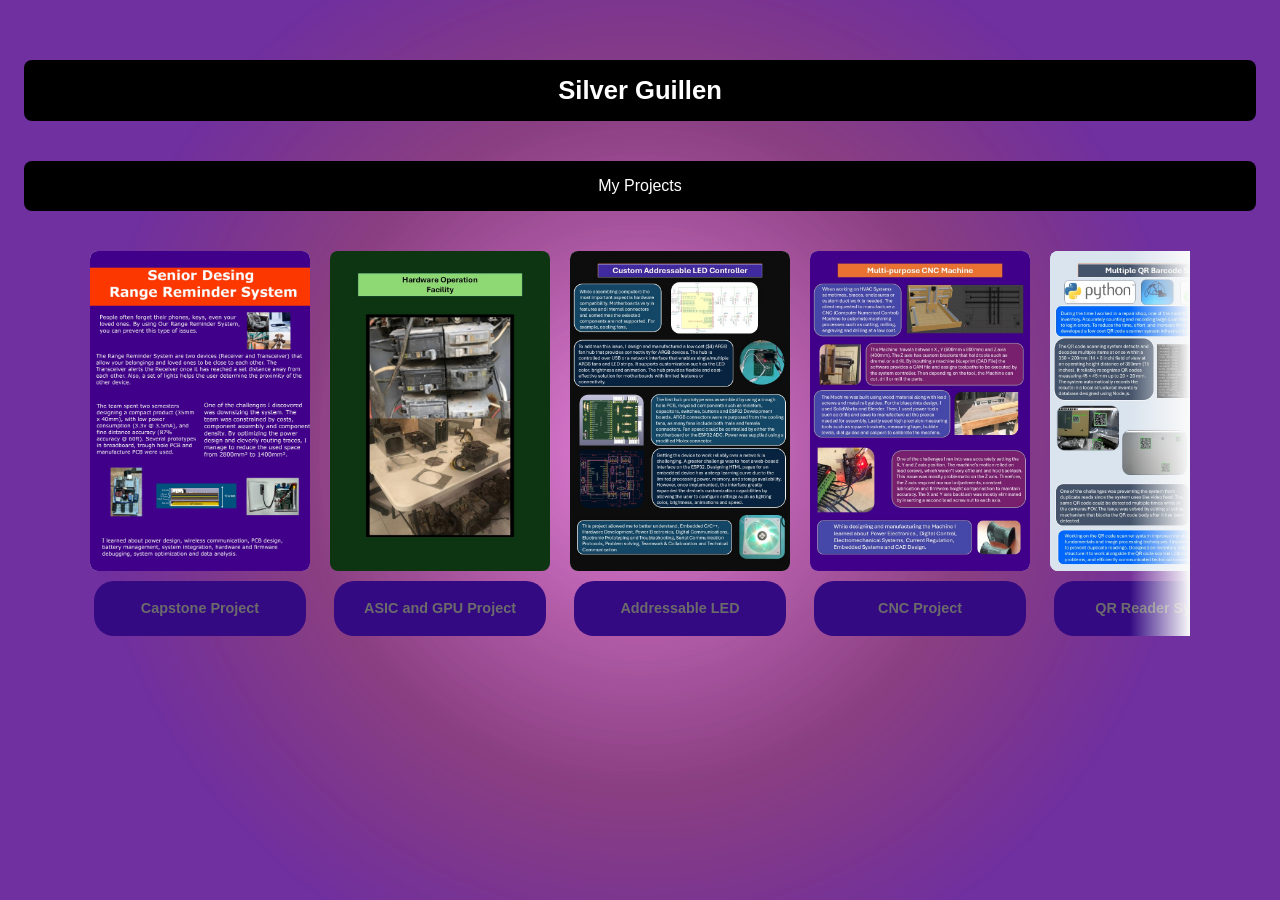
<file: index.html>
<!DOCTYPE html>
<html lang="en">
<head>
<meta charset="UTF-8">
<meta name="viewport" content="width=device-width, initial-scale=1.0">
<title>Gallery</title>
<link rel="stylesheet" href="style.css">
</head>
<body>
  <h1>Silver Guillen</h1>
  <h2>My Projects</h2>

  <div class="gallery-wrap">
    <div class="gallery" id="gallery">
      <div class="box">
        <a href="page1.html"><img src="img/OSP_RRS.jpg" alt="Photo 1"></a>
        <p class="banner">Capstone Project</p>
      </div>
      <div class="box">
        <a href="page2.html"><img src="img/ASIC_GPU/H00.JPG" alt="Photo 2"></a>
        <p class="banner">ASIC and GPU Project</p>
      </div>
      <div class="box">
        <a href="page3.html"><img src="img/OSP_CALEDC.JPG" alt="Photo 3"></a>
        <p class="banner">Addressable LED</p>
      </div>
      <div class="box">
        <a href="page4.html"><img src="img/OSP_MPCNCM.JPG" alt="Photo 4"></a>
        <p class="banner">CNC Project</p>
      </div>
      <div class="box">
        <a href="page5.html"><img src="img/OSP_MQRBS.JPG" alt="Photo 5"></a>
        <p class="banner">QR Reader System</p>
      </div>
      <div class="box">
        <a href="page6.html"><img src="img/OSP_CCM.jpg" alt="Photo 6"></a>
        <p class="banner">Camera Mount</p>
      </div>
      <div class="box">
        <a href="page7.html"><img src="img/OSP_CTBS.jpg" alt="Photo 7"></a>
        <p class="banner">Baby Speaker</p>
      </div>
      <div class="box">
        <a href="page8.html"><img src="img/CAD/C00.JPG" alt="Photo 8"></a>
        <p class="banner">CAD Files</p>
      </div>
    </div>
  </div>

  <script src="script.js"></script>
</body>
</html>
</file>
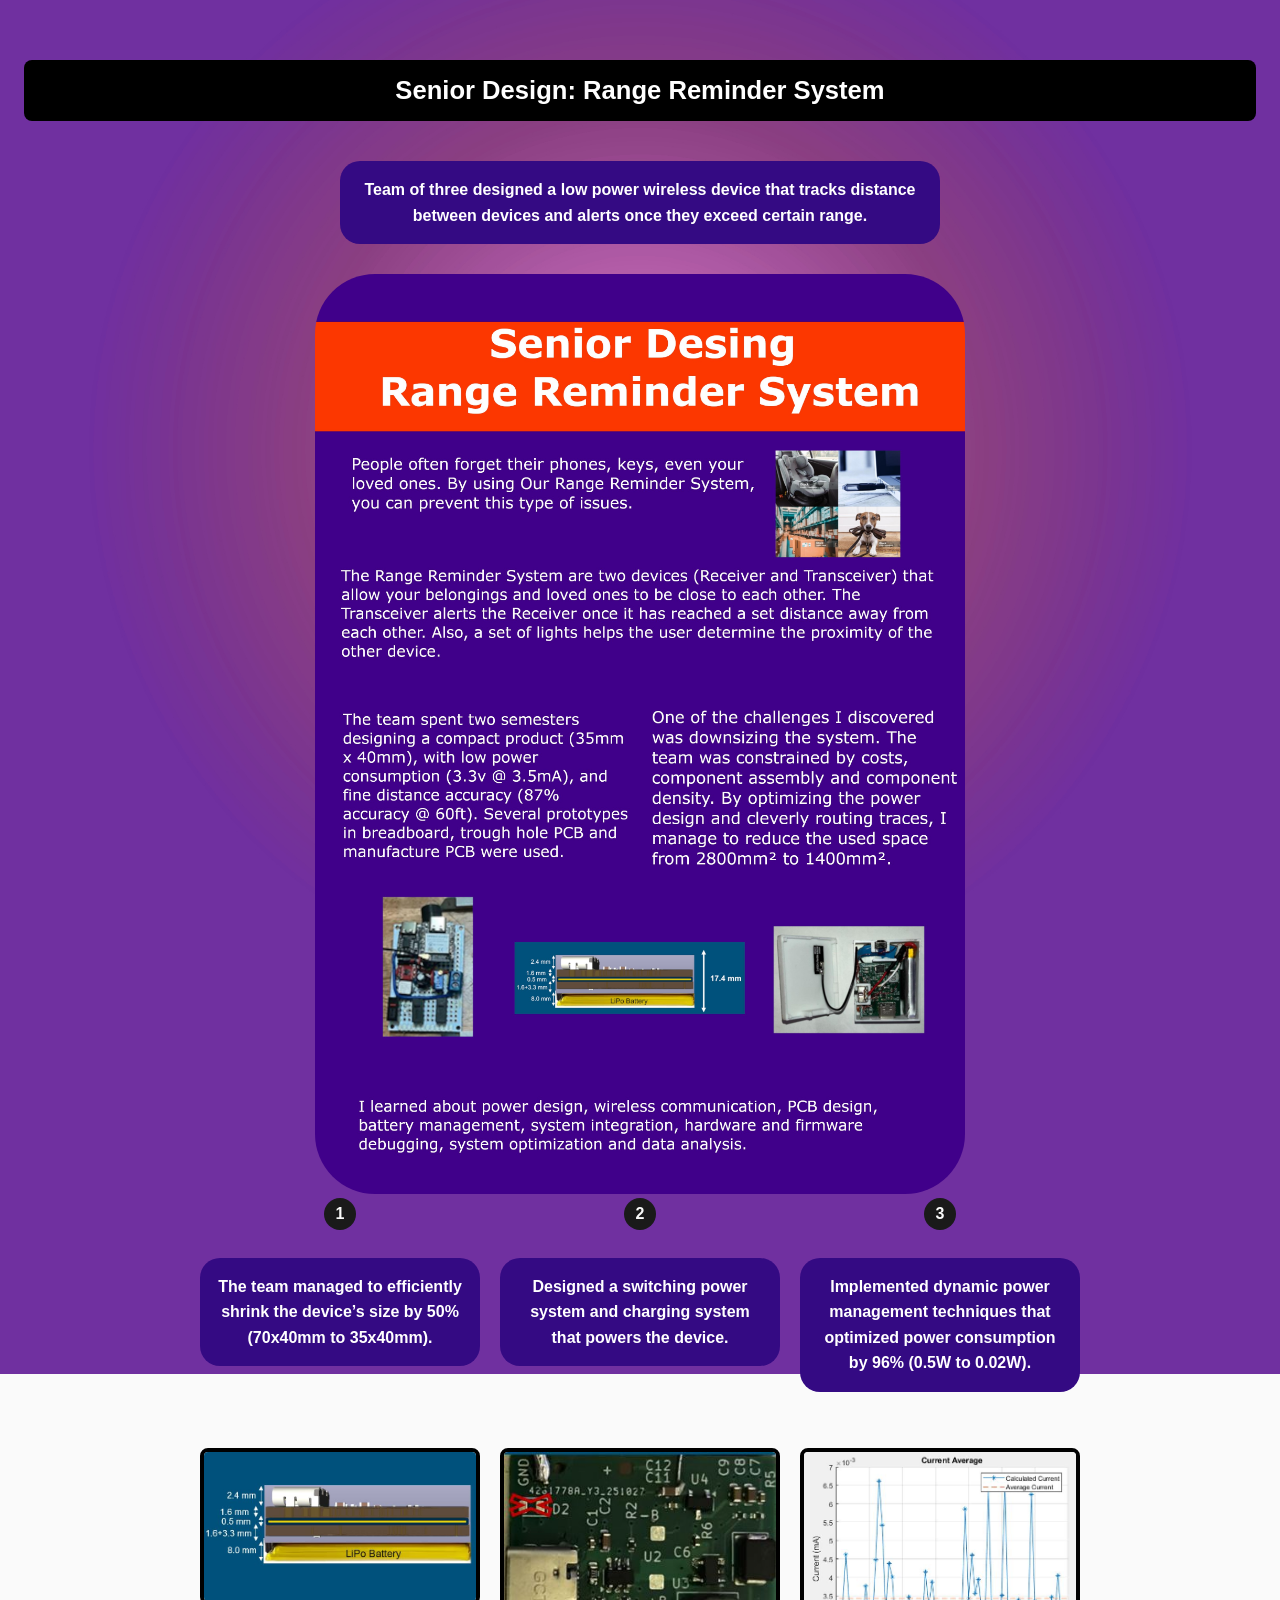
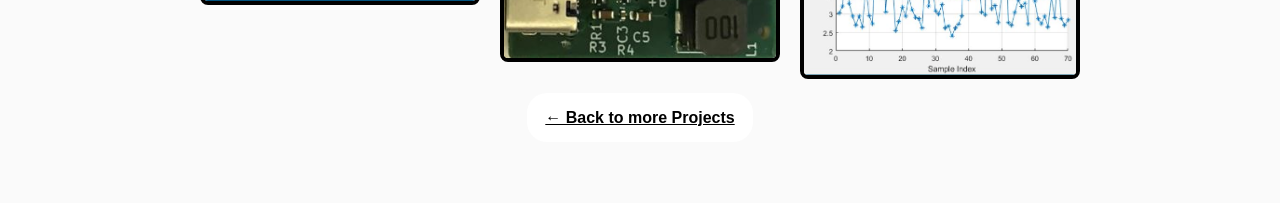
<file: page1.html>
<!DOCTYPE html>
<html lang="en">
<head>
<meta charset="UTF-8">
<meta name="viewport" content="width=device-width, initial-scale=1.0">
<title>Photo 1</title>
<link rel="stylesheet" href="style.css">
</head>
<body>

  <h1>Senior Design: Range Reminder System </h1>

  <p class="banner" style="text-align:center; max-width:600px; margin:0 auto 30px;">
      Team of three designed a low power wireless device that tracks distance between devices and alerts once they exceed certain range.
  </p>

  <div style="text-align:center;">
    <img src="img/OSP_RRS.jpg" alt="Photo 1" style="max-width:100%; width:650px; border-radius:60px;">
  </div>

   <div class="text-row">
      <div class="text-col">
        <span class="story-num">1</span>
        <p>
          The team managed to efficiently shrink the device’s size by 50% (70x40mm to 35x40mm).
        </p>
      </div>

      <div class="text-col">
        <span class="story-num">2</span>
        <p>
          Designed a switching power system and charging system that powers the device.
        </p>
      </div>

      <div class="text-col">
        <span class="story-num">3</span>
        <p>
          Implemented dynamic power management techniques that optimized power consumption by 96% (0.5W to 0.02W).
        </p>
      </div>
    </div>

    <div class="image-row">
      <div class="image-col">
        <img src="img/SP_1.JPG" alt="Detail 1">
      </div>

      <div class="image-col">
        <img src="img/SP_2.JPG" alt="Detail 2">
      </div>

      <div class="image-col">
        <img src="img/SP_3.JPG" alt="Detail 3">
      </div>
    </div>


  <p style="text-align:center; margin-top:30px;">
    <a class="banner2" href="index.html">&larr; Back to more Projects</a>
  </p>

</body>
</html>
</file>
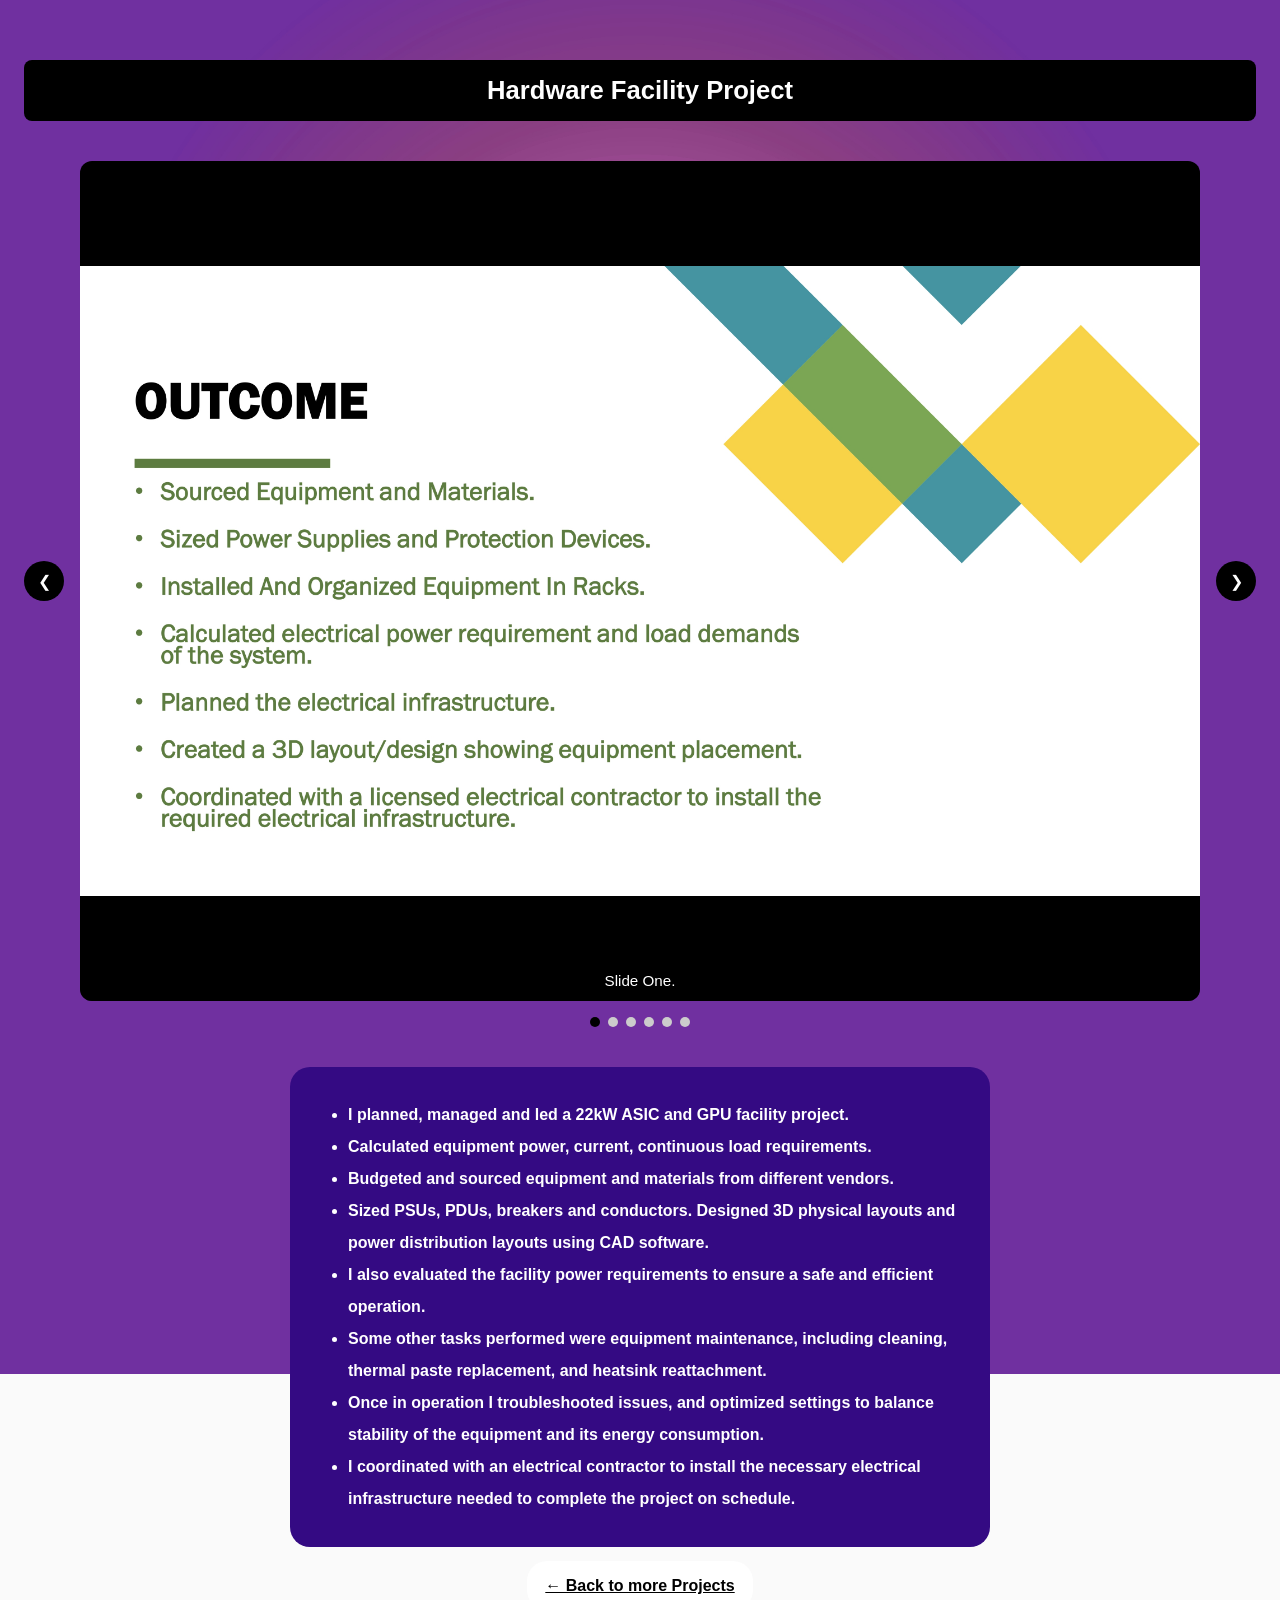
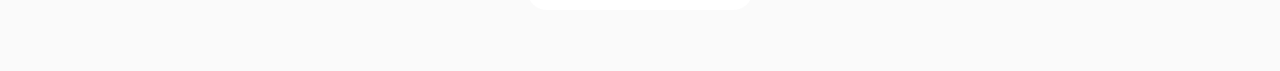
<file: page2.html>
<!DOCTYPE html>
<html lang="en">
<head>
<meta charset="UTF-8">
<meta name="viewport" content="width=device-width, initial-scale=1.0">
<title>Photo 1</title>
<link rel="stylesheet" href="style.css">
</head>
<body>

  <h1>Hardware Facility Project </h1>

  <div class="slideshow">
  <button class="slide-btn slide-prev" aria-label="Previous slide">&#10094;</button>

  <div class="slide-track">
    <div class="slide active">
      <img src="img/ASIC_GPU/H02.jpg" alt="Slide 1">
      <p>Slide One.</p>
    </div>
    <div class="slide">
      <img src="img/ASIC_GPU/H03.jpg" alt="Slide 2">
      <p>Slide Two.</p>
    </div>
    <div class="slide">
      <img src="img/ASIC_GPU/H04.jpg" alt="Slide 3">
      <p>Slide Three.</p>
    </div>
    <div class="slide">
      <img src="img/ASIC_GPU/H05.jpg" alt="Slide 3">
      <p>Slide Four.</p>
    </div>
    <div class="slide">
      <img src="img/ASIC_GPU/H06.jpg" alt="Slide 3">
      <p>Slide Five.</p>
    </div>
    <div class="slide">
      <img src="img/ASIC_GPU/H07.jpg" alt="Slide 3">
      <p>Slide Six [End].</p>
    </div>
  </div>

  <button class="slide-btn slide-next" aria-label="Next slide">&#10095;</button>
</div>

<div class="slide-dots"></div>

<div class="banner3" style="text-align:left;line-height: 2; max-width:700px; margin:0 auto 30px;">

    <ul>
      <li>I planned, managed and led a 22kW ASIC and GPU facility project. </li>
      <li>Calculated equipment power, current, continuous load requirements. </li>
      <li> Budgeted and sourced equipment and materials from different vendors. </li>
      <li>Sized PSUs, PDUs, breakers and conductors. Designed 3D physical layouts and power distribution layouts using CAD software. </li>
      <li>I also evaluated the facility power requirements to ensure a safe and efficient operation.  </li>
      <li>Some other tasks performed were equipment maintenance, including cleaning, thermal paste replacement, and heatsink reattachment. </li>
      <li>Once in operation I troubleshooted issues, and optimized settings to balance stability of the equipment and its energy consumption. </li>
      <li>I coordinated with an electrical contractor to install the necessary electrical infrastructure needed to complete the project on schedule. </li>
    </ul>

</div>



  <p style="text-align:center; margin-top:30px;">
    <a class="banner2" href="index.html">&larr; Back to more Projects</a>
  </p>
  <script src="script.js"></script>

</body>
</html>
</file>
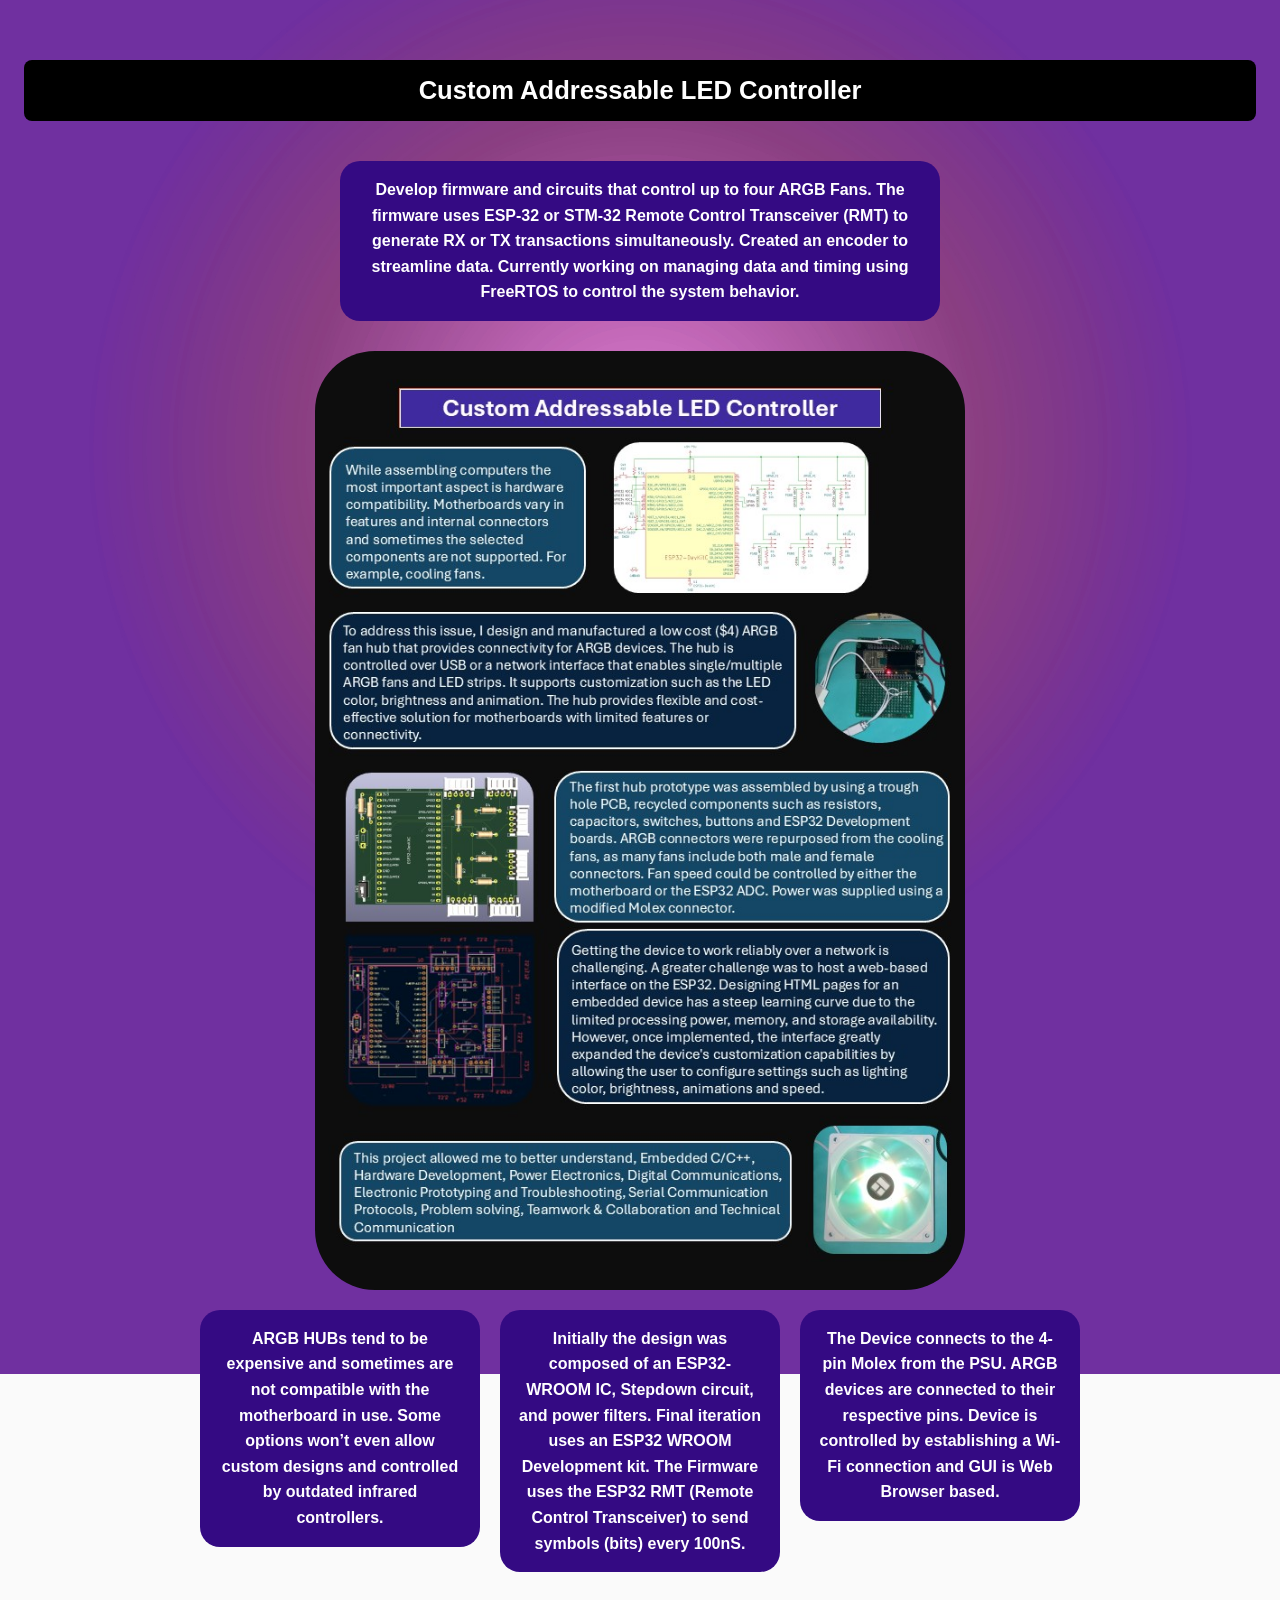
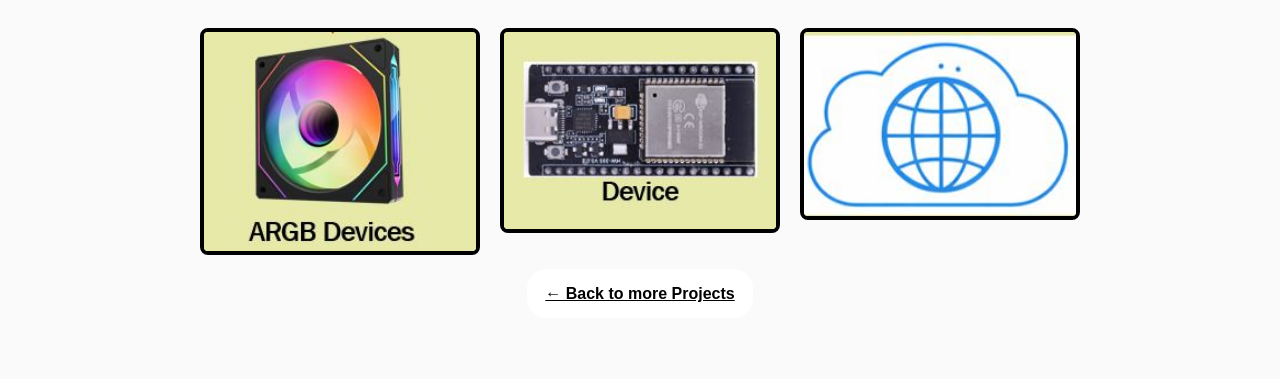
<file: page3.html>
<!DOCTYPE html>
<html lang="en">
<head>
<meta charset="UTF-8">
<meta name="viewport" content="width=device-width, initial-scale=1.0">
<title>Photo 3</title>
<link rel="stylesheet" href="style.css">
</head>
<body>

  <h1>Custom Addressable LED Controller</h1>

  <p class="banner" style="text-align:center; max-width:600px; margin:0 auto 30px;">
      Develop firmware and circuits that control up to four ARGB Fans. The firmware uses ESP-32 or STM-32 Remote Control Transceiver (RMT) to generate RX or TX transactions simultaneously. Created an encoder to streamline data. Currently working on managing data and timing using FreeRTOS to control the system behavior.
  </p>

  <div style="text-align:center;">
    <img src="img/OSP_CALEDC.JPG" alt="Photo 3" style="max-width:100%; width:650px; border-radius:60px;">
  </div>

   <div class="text-row">
      <div class="text-col">

        <p>
          ARGB HUBs tend to be expensive and sometimes are not compatible with the motherboard in use. Some options won’t even allow custom designs and controlled by outdated infrared controllers.
        </p>
      </div>

      <div class="text-col">

        <p>
          Initially the design was composed of an ESP32- WROOM IC, Stepdown circuit, and power filters. Final iteration uses an ESP32 WROOM Development kit. The Firmware uses the ESP32 RMT (Remote Control Transceiver) to send symbols (bits) every 100nS.
        </p>
      </div>

      <div class="text-col">
        
        <p>
          The Device connects to the 4-pin Molex from the PSU. ARGB devices are connected to their respective pins. Device is controlled by establishing a Wi-Fi connection and GUI is Web Browser based.
        </p>
      </div>
    </div>

    <div class="image-row">
      <div class="image-col">
        <img src="img/L_01.JPG" alt="Detail 1">
      </div>

      <div class="image-col">
        <img src="img/L_02.JPG" alt="Detail 2">
      </div>

      <div class="image-col">
        <img src="img/L_03.JPG" alt="Detail 3">
      </div>
    </div>


  <p style="text-align:center; margin-top:30px;">
    <a class="banner2" href="index.html">&larr; Back to more Projects</a>
  </p>

</body>
</html>
</file>
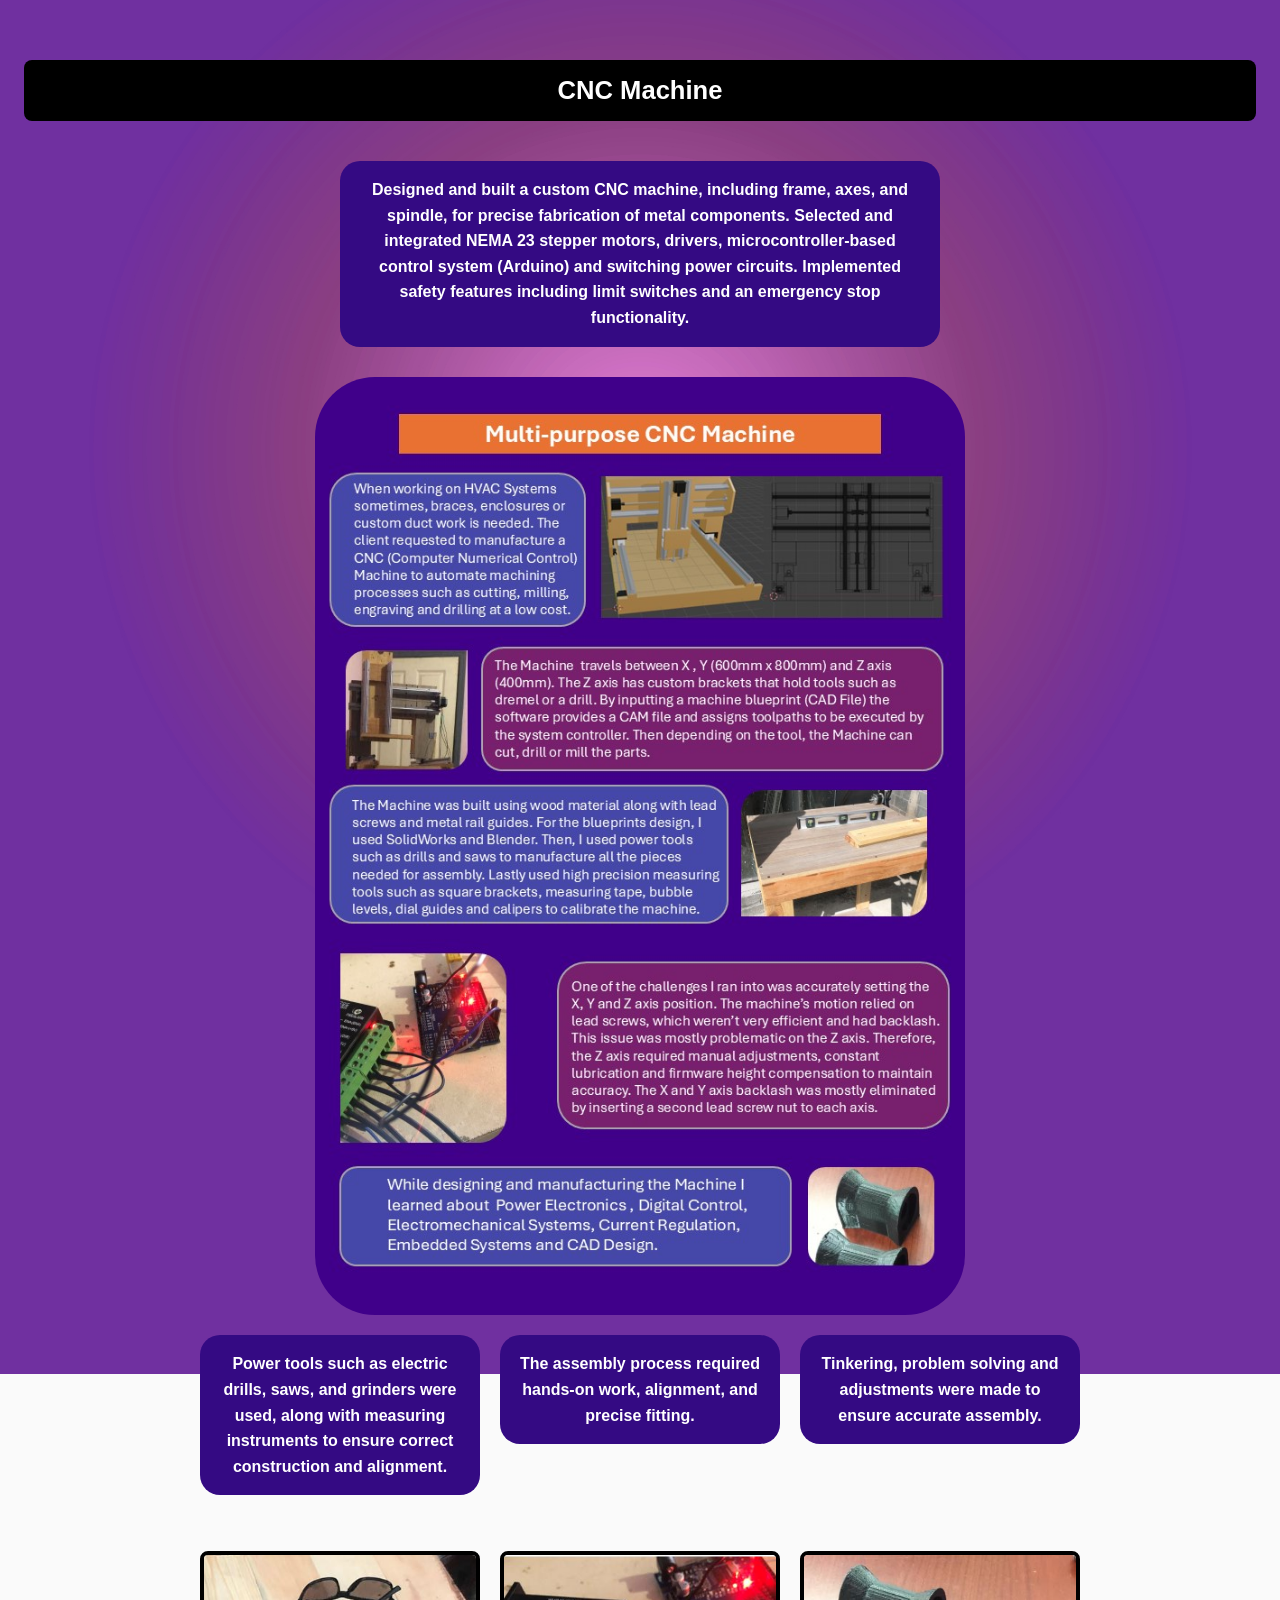
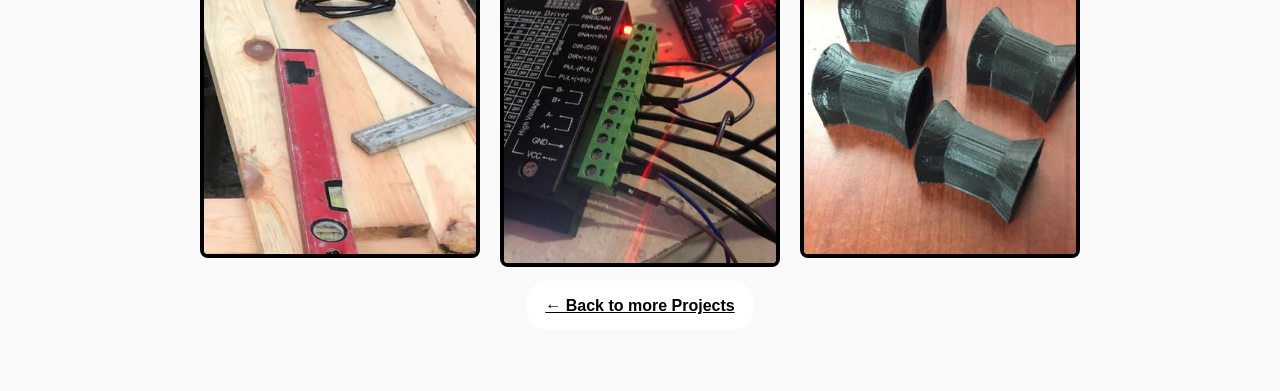
<file: page4.html>
<!DOCTYPE html>
<html lang="en">
<head>
<meta charset="UTF-8">
<meta name="viewport" content="width=device-width, initial-scale=1.0">
<title>Photo 4</title>
<link rel="stylesheet" href="style.css">
</head>
<body>

  <h1>CNC Machine</h1>

  <p class="banner" style="text-align:center; max-width:600px; margin:0 auto 30px;">
      Designed and built a custom CNC machine, including frame, axes, and spindle, for precise fabrication of metal components. Selected and integrated NEMA 23 stepper motors, drivers, microcontroller-based control system (Arduino) and switching power circuits. Implemented safety features including limit switches and an emergency stop functionality.
  </p>

  <div style="text-align:center;">
    <img src="img/OSP_MPCNCM.JPG" alt="Photo 4" style="max-width:100%; width:650px; border-radius:60px;">
  </div>

   <div class="text-row">
      <div class="text-col">

        <p>
          Power tools such as electric drills, saws, and grinders were used, along with measuring instruments to ensure correct construction and alignment.
        </p>
      </div>

      <div class="text-col">

        <p>
          The assembly process required hands-on work, alignment, and precise fitting.
        </p>
      </div>

      <div class="text-col">

        <p>
          Tinkering, problem solving and adjustments were made to ensure accurate assembly.
        </p>
      </div>
    </div>

    <div class="image-row">
      <div class="image-col">
        <img src="img/CN_02.JPG" alt="Detail 1">
      </div>

      <div class="image-col">
        <img src="img/CN_01.JPG" alt="Detail 2">
      </div>

      <div class="image-col">
        <img src="img/CN_03.JPG" alt="Detail 3">
      </div>
    </div>


  <p style="text-align:center; margin-top:30px;">
    <a class="banner2" href="index.html">&larr; Back to more Projects</a>
  </p>

</body>
</html>
</file>
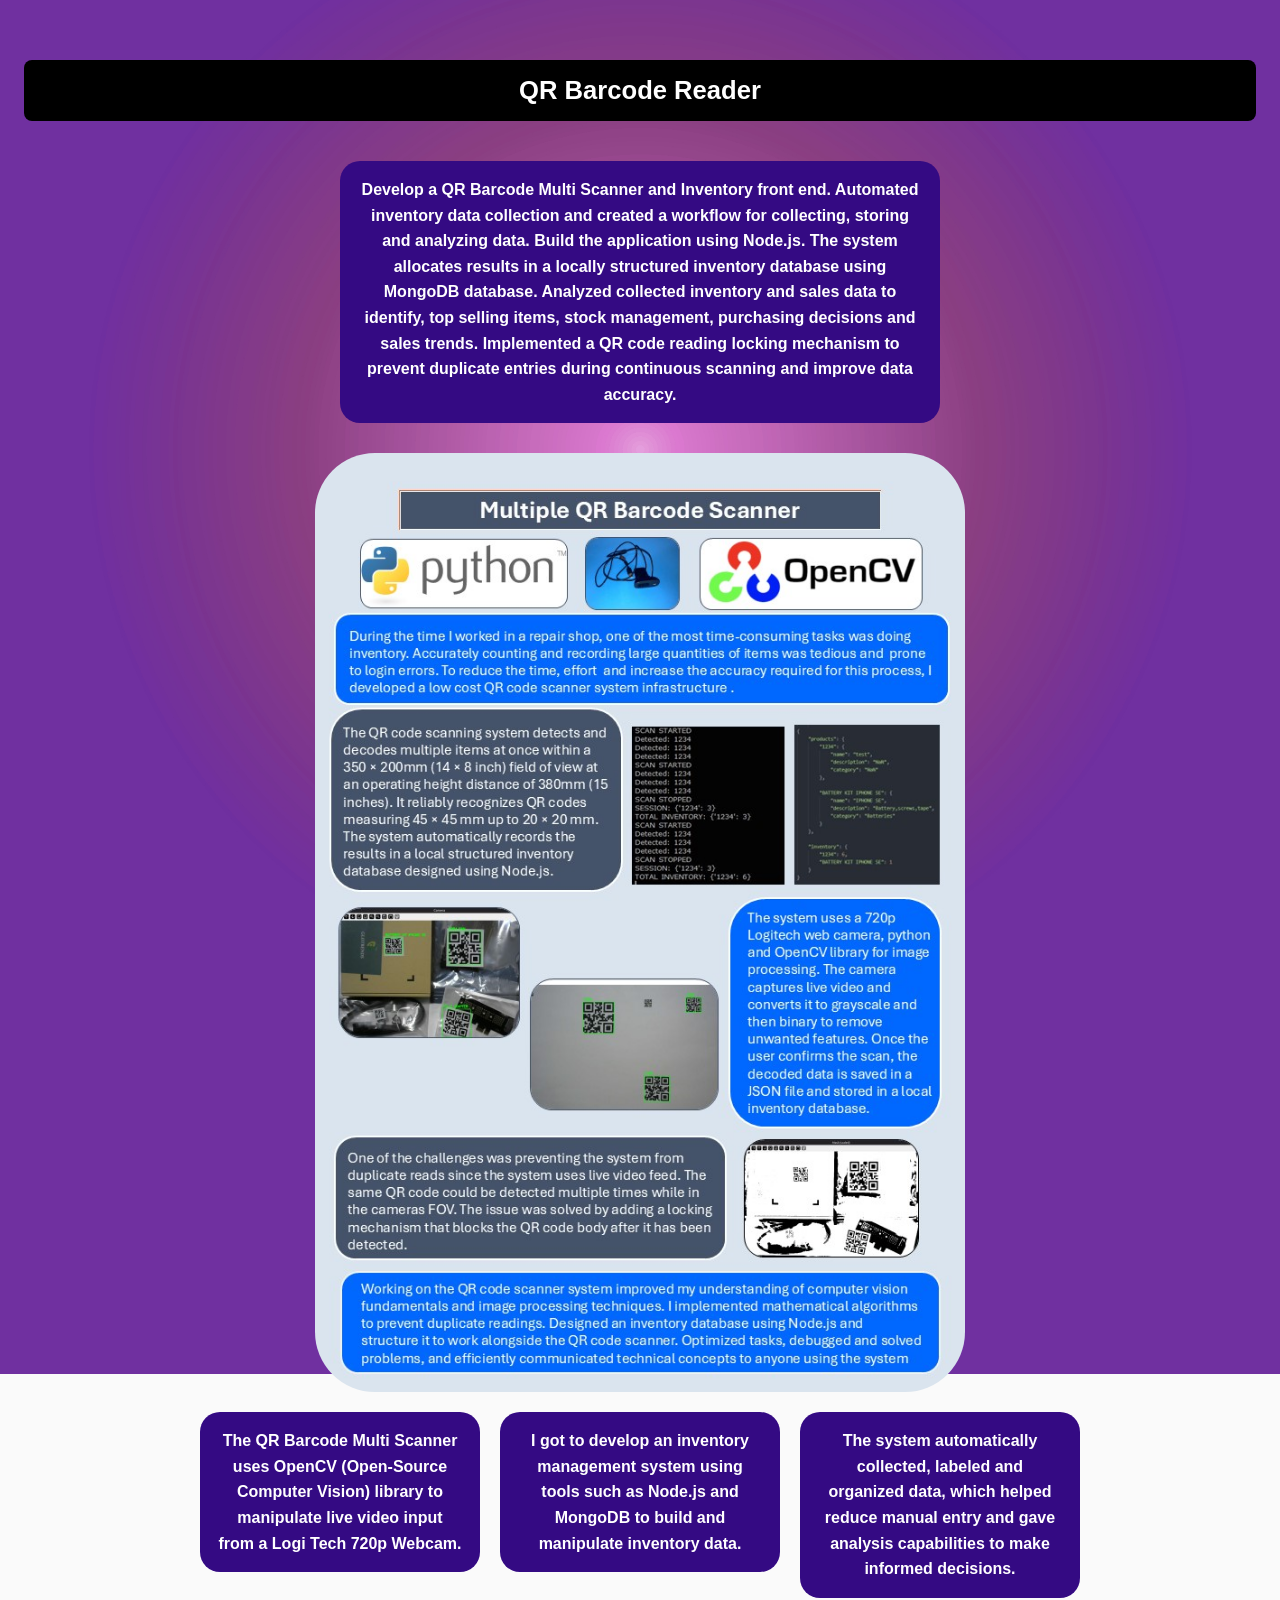
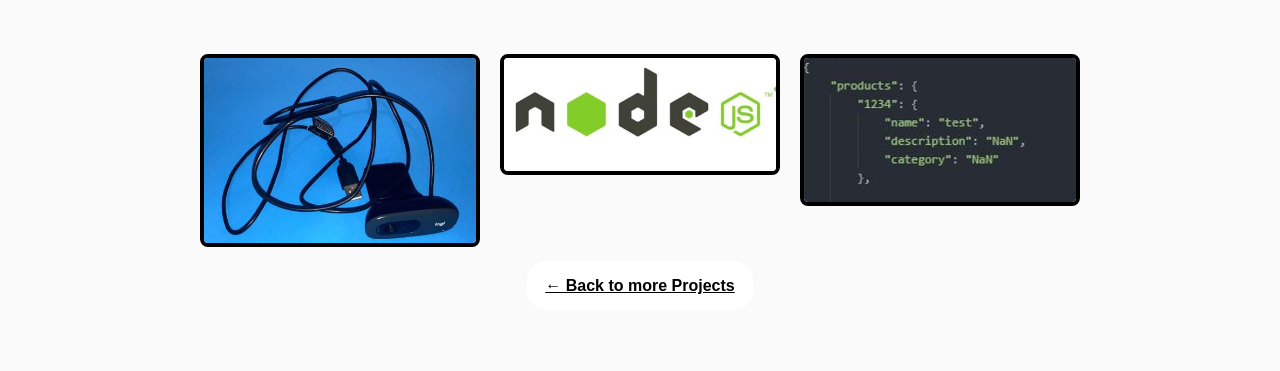
<file: page5.html>
<!DOCTYPE html>
<html lang="en">
<head>
<meta charset="UTF-8">
<meta name="viewport" content="width=device-width, initial-scale=1.0">
<title>Photo 4</title>
<link rel="stylesheet" href="style.css">
</head>
<body>

  <h1>QR Barcode Reader</h1>

  <p class="banner" style="text-align:center; max-width:600px; margin:0 auto 30px;">
      Develop a QR Barcode Multi Scanner and Inventory front end. Automated inventory data collection and created a workflow for collecting, storing and analyzing data. Build the application using Node.js. The system allocates results in a locally structured inventory database using MongoDB database. Analyzed collected inventory and sales data to identify, top selling items, stock management, purchasing decisions and sales trends. Implemented a QR code reading locking mechanism to prevent duplicate entries during continuous scanning and improve data accuracy.
  </p>

  <div style="text-align:center;">
    <img src="img/OSP_MQRBS.JPG" alt="Photo 5" style="max-width:100%; width:650px; border-radius:60px;">
  </div>

   <div class="text-row">
      <div class="text-col">

        <p>
          The QR Barcode Multi Scanner uses OpenCV (Open-Source Computer Vision) library to manipulate live video input from a Logi Tech 720p Webcam.
        </p>
      </div>

      <div class="text-col">

        <p>
          I got to develop an inventory management system using tools such as Node.js and MongoDB to build and manipulate inventory data.
        </p>
      </div>

      <div class="text-col">

        <p>
          The system automatically collected, labeled and organized data, which helped reduce manual entry and gave analysis capabilities to make informed decisions.
        </p>
      </div>
    </div>

    <div class="image-row">
      <div class="image-col">
        <img src="img/CAM_01.JPG" alt="Detail 1">
      </div>

      <div class="image-col">
        <img src="img/CAM_02.JPG" alt="Detail 2">
      </div>

      <div class="image-col">
        <img src="img/CAM_03.JPG" alt="Detail 3">
      </div>
    </div>


  <p style="text-align:center; margin-top:30px;">
    <a class="banner2" href="index.html">&larr; Back to more Projects</a>
  </p>

</body>
</html>
</file>
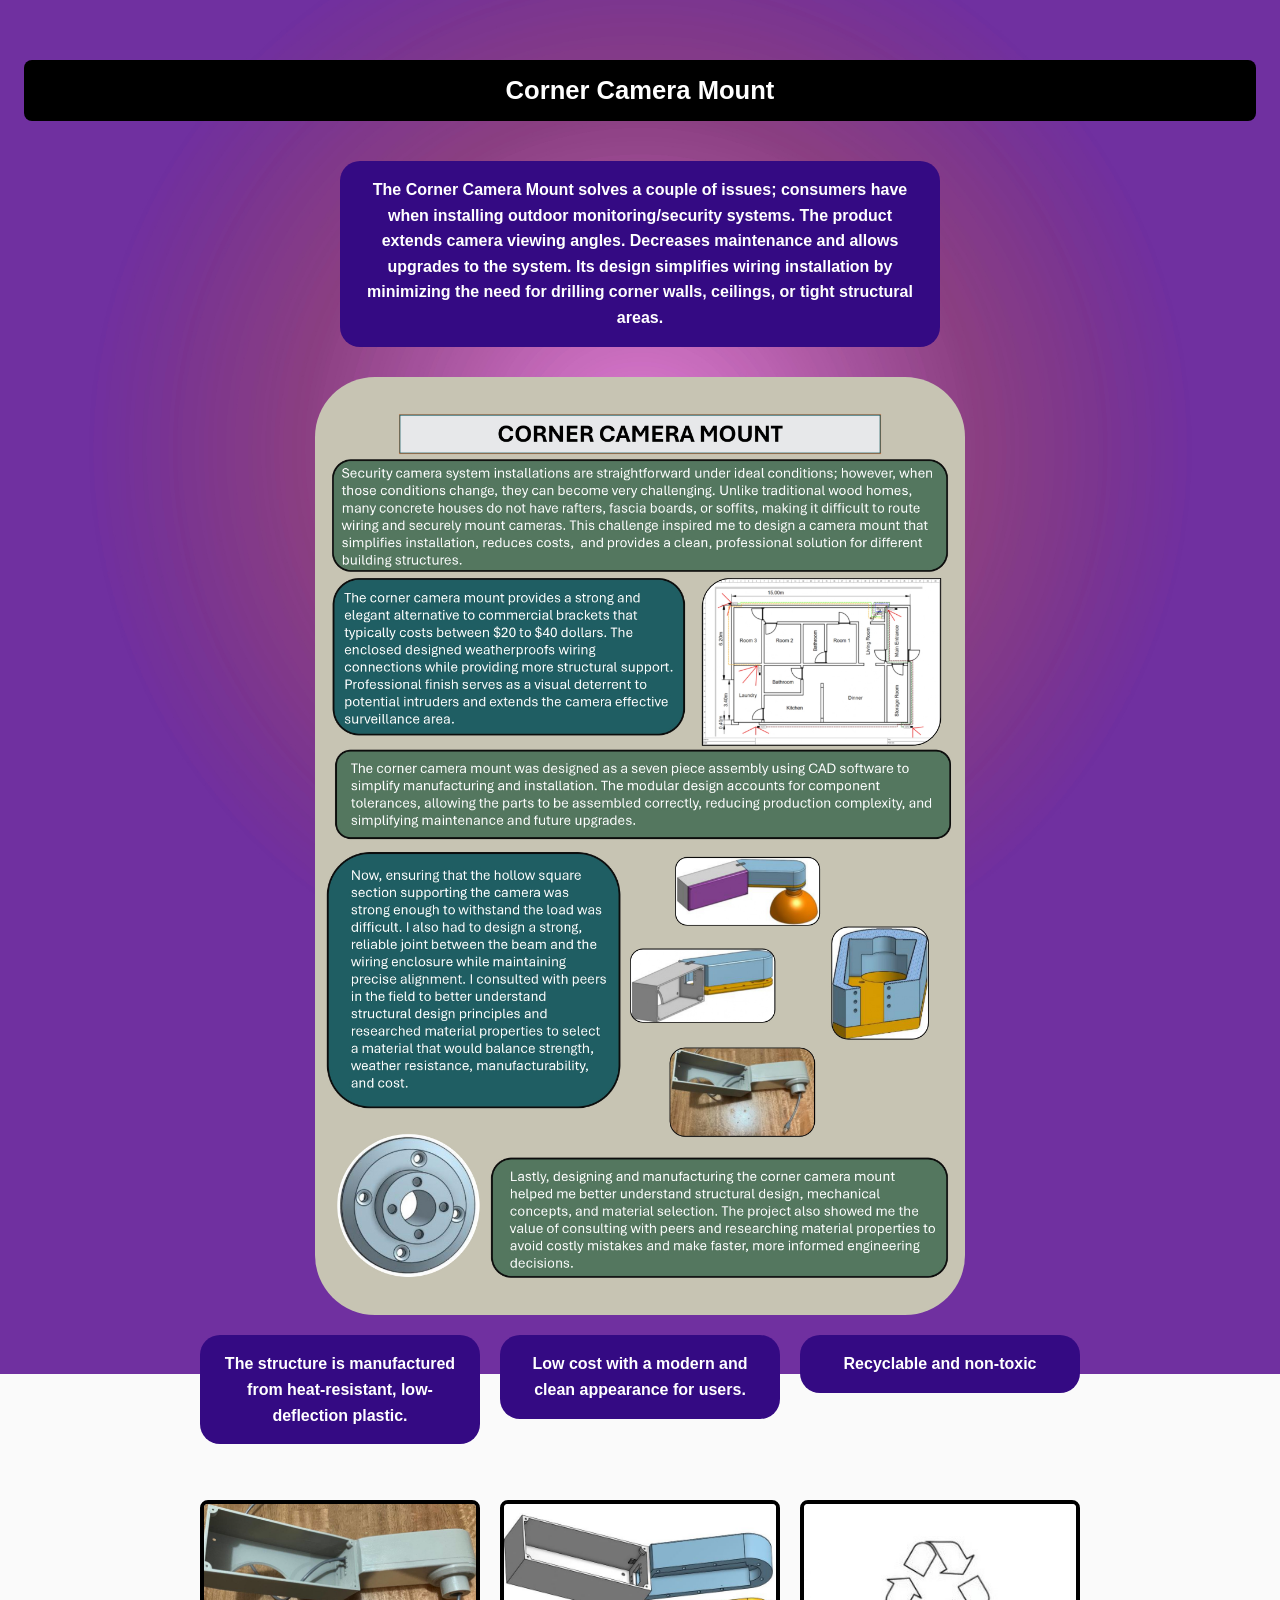
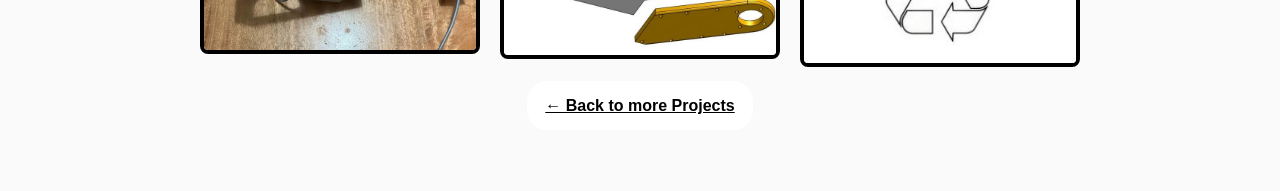
<file: page6.html>
<!DOCTYPE html>
<html lang="en">
<head>
<meta charset="UTF-8">
<meta name="viewport" content="width=device-width, initial-scale=1.0">
<title>Photo 4</title>
<link rel="stylesheet" href="style.css">
</head>
<body>

  <h1>Corner Camera Mount</h1>

  <p class="banner" style="text-align:center; max-width:600px; margin:0 auto 30px;">
      The Corner Camera Mount solves a couple of issues; consumers have when installing outdoor monitoring/security systems. The product extends camera viewing angles. Decreases maintenance and allows upgrades to the system. Its design simplifies wiring installation by minimizing the need for drilling corner walls, ceilings, or tight structural areas.

  </p>

  <div style="text-align:center;">
    <img src="img/OSP_CCM.jpg" alt="Photo 6" style="max-width:100%; width:650px; border-radius:60px;">
  </div>

   <div class="text-row">
      <div class="text-col">

        <p>
          The structure is manufactured from heat-resistant, low-deflection plastic.
        </p>
      </div>

      <div class="text-col">

        <p>
          Low cost with a modern and clean appearance for users.
        </p>
      </div>

      <div class="text-col">

        <p>
          Recyclable and non-toxic
        </p>
      </div>
    </div>

    <div class="image-row">
      <div class="image-col">
        <img src="img/MO_01.JPG" alt="Detail 1">
      </div>

      <div class="image-col">
        <img src="img/MO_02.JPG" alt="Detail 2">
      </div>

      <div class="image-col">
        <img src="img/MO_03.JPG" alt="Detail 3">
      </div>
    </div>


  <p style="text-align:center; margin-top:30px;">
    <a class="banner2" href="index.html">&larr; Back to more Projects</a>
  </p>

</body>
</html>
</file>
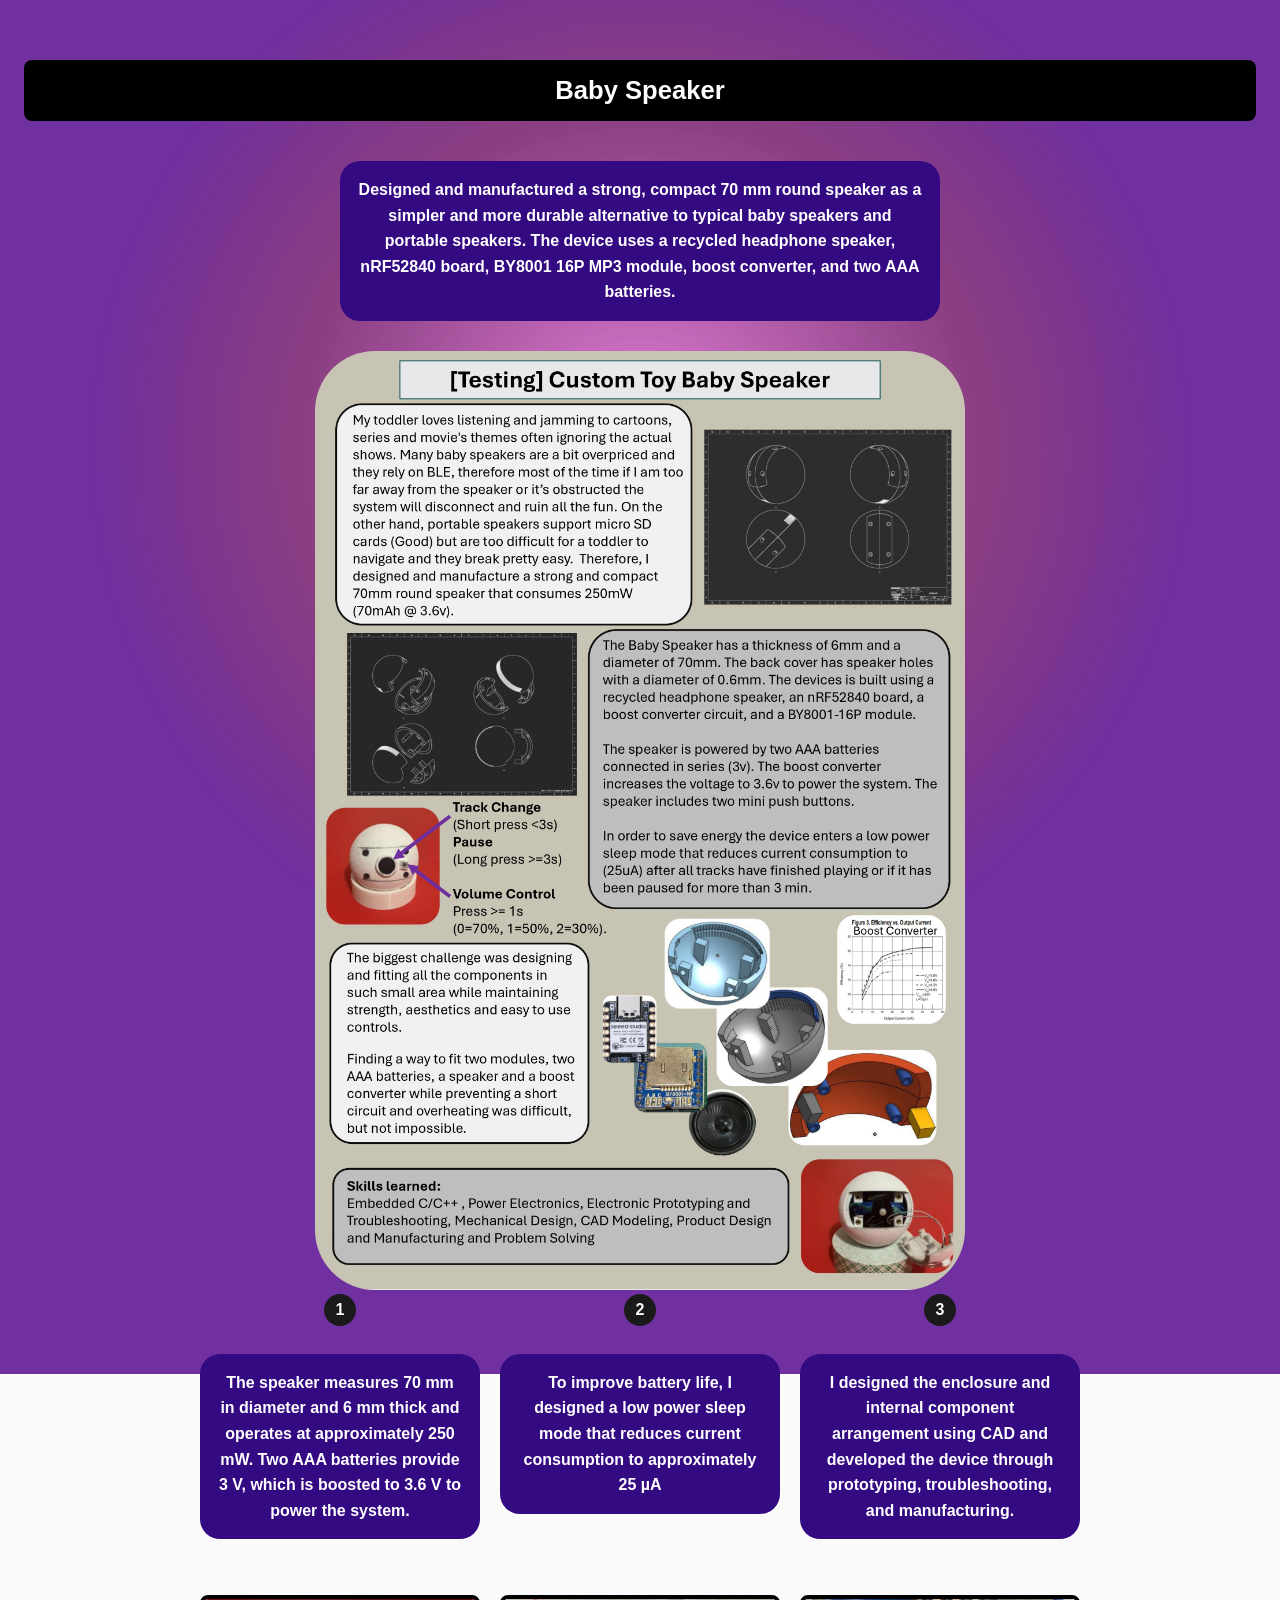
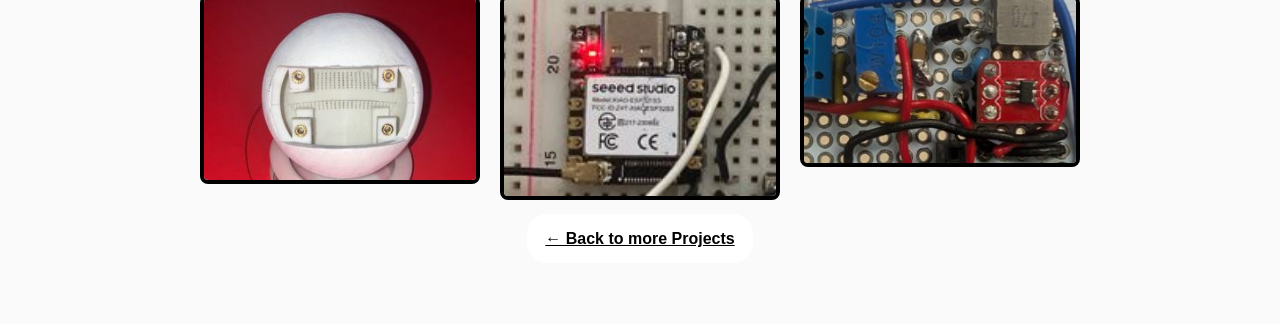
<file: page7.html>
<!DOCTYPE html>
<html lang="en">
<head>
<meta charset="UTF-8">
<meta name="viewport" content="width=device-width, initial-scale=1.0">
<title>Photo 4</title>
<link rel="stylesheet" href="style.css">
</head>
<body>

  <h1>Baby Speaker</h1>

  <p class="banner" style="text-align:center; max-width:600px; margin:0 auto 30px;">
      Designed and manufactured a strong, compact 70 mm round speaker as a simpler and more durable alternative to typical baby speakers and portable speakers. The device uses a recycled headphone speaker, nRF52840 board, BY8001 16P MP3 module, boost converter, and two AAA batteries.
  </p>

  <div style="text-align:center;">
    <img src="img/OSP_CTBS.jpg" alt="Photo 7" style="max-width:100%; width:650px; border-radius:60px;">
  </div>

   <div class="text-row">
      <div class="text-col">
        <span class="story-num">1</span>
        <p>
          The speaker measures 70 mm in diameter and 6 mm thick and operates at approximately 250 mW. Two AAA batteries provide 3 V, which is boosted to 3.6 V to power the system.
        </p>
      </div>

      <div class="text-col">
        <span class="story-num">2</span>
        <p>
          To improve battery life, I designed a low power sleep mode that reduces current consumption to approximately 25 µA
        </p>
      </div>

      <div class="text-col">
        <span class="story-num">3</span>
        <p>
          I designed the enclosure and internal component arrangement using CAD and developed the device through prototyping, troubleshooting, and manufacturing.
        </p>
      </div>
    </div>

    <div class="image-row">
      <div class="image-col">
        <img src="img/BS_01.JPG" alt="Detail 1">
      </div>

      <div class="image-col">
        <img src="img/BS_02.JPG" alt="Detail 2">
      </div>

      <div class="image-col">
        <img src="img/BS_03.JPG" alt="Detail 3">
      </div>
    </div>


  <p style="text-align:center; margin-top:30px;">
    <a class="banner2" href="index.html">&larr; Back to more Projects</a>
  </p>

</body>
</html>
</file>
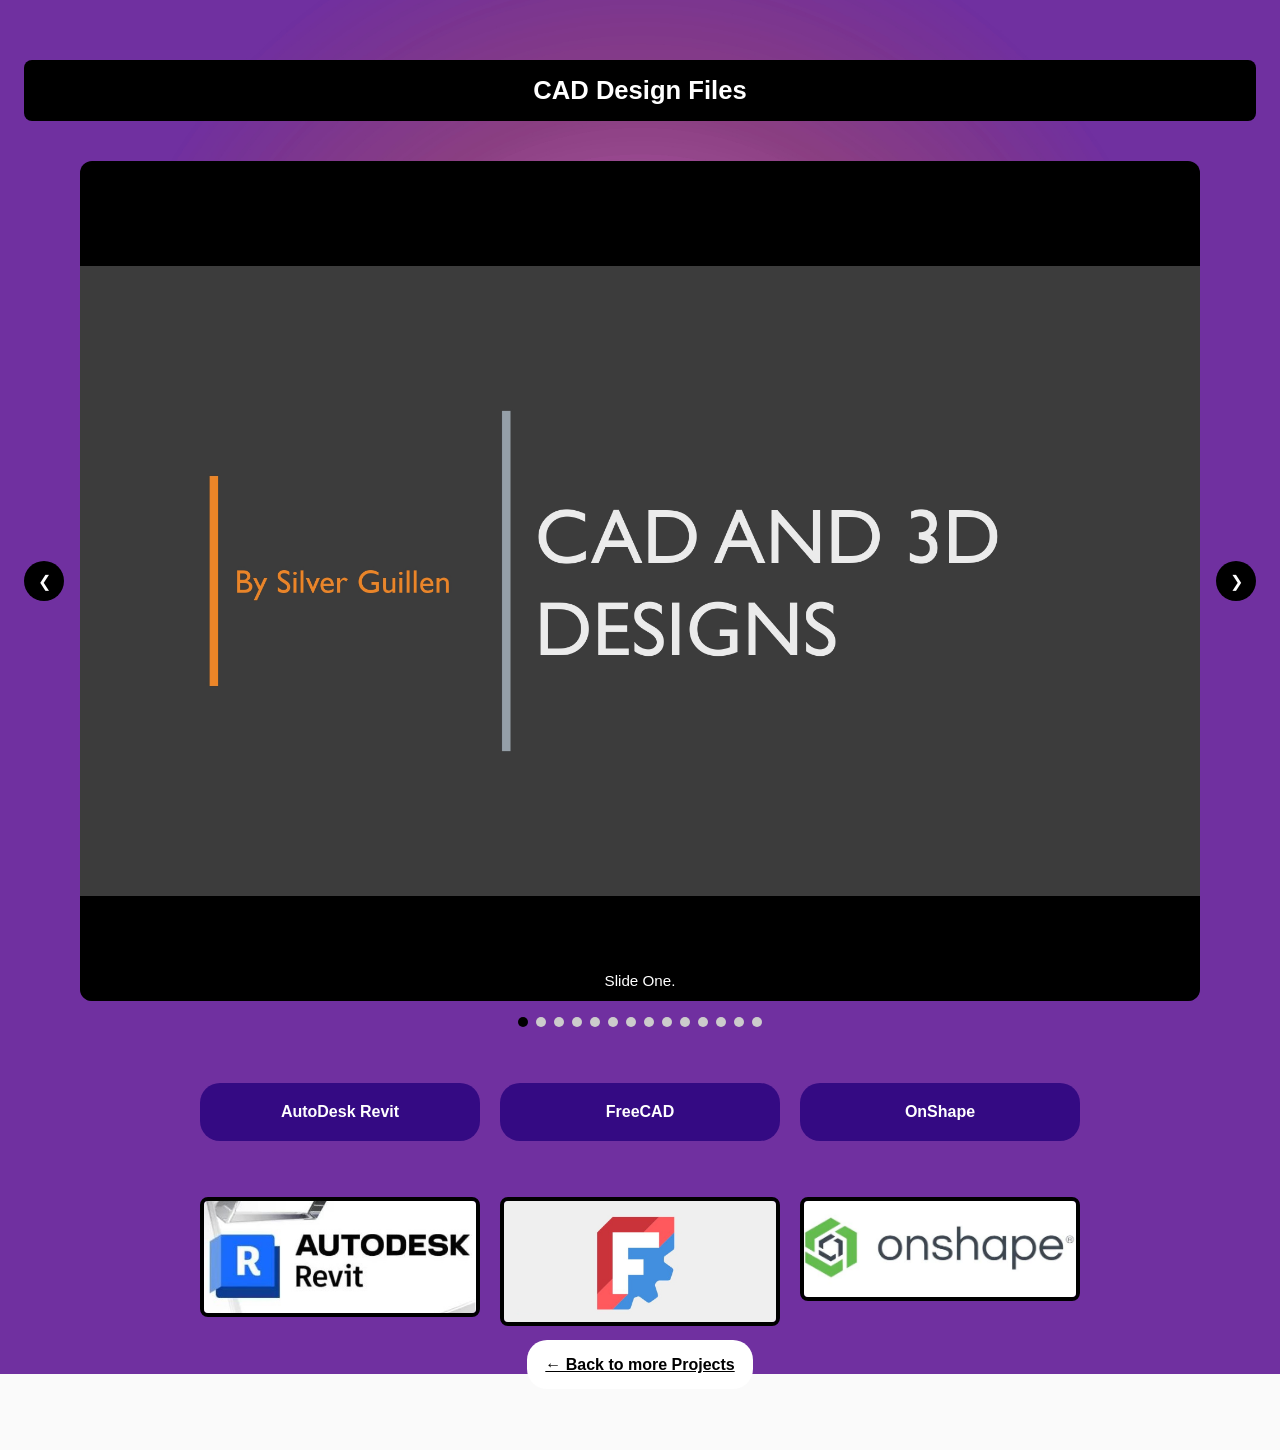
<file: page8.html>
<!DOCTYPE html>
<html lang="en">
<head>
<meta charset="UTF-8">
<meta name="viewport" content="width=device-width, initial-scale=1.0">
<title>Photo 1</title>
<link rel="stylesheet" href="style.css">
</head>
<body>

  <h1>CAD Design Files</h1>

  <div class="slideshow">
  <button class="slide-btn slide-prev" aria-label="Previous slide">&#10094;</button>

  <div class="slide-track">
    <div class="slide active">
      <img src="img/CAD/C01.jpg" alt="Slide 1">
      <p>Slide One.</p>
    </div>
    <div class="slide">
      <img src="img/CAD/C02.jpg" alt="Slide 2">
      <p>Slide Two.</p>
    </div>
    <div class="slide">
      <img src="img/CAD/C03.jpg" alt="Slide 3">
      <p>Slide Three.</p>
    </div>
    <div class="slide">
      <img src="img/CAD/C04.jpg" alt="Slide 3">
      <p>Slide Four.</p>
    </div>
    <div class="slide">
      <img src="img/CAD/C05.jpg" alt="Slide 3">
      <p>Slide Five.</p>
    </div>
    <div class="slide">
      <img src="img/CAD/C06.jpg" alt="Slide 3">
      <p>Slide Six [End].</p>
    </div>
    <div class="slide">
      <img src="img/CAD/C07.jpg" alt="Slide 3">
      <p>Slide Seven [End].</p>
    </div>
    <div class="slide">
      <img src="img/CAD/C08.jpg" alt="Slide 3">
      <p>Slide Eight.</p>
    </div>
    <div class="slide">
      <img src="img/CAD/C09.jpg" alt="Slide 3">
      <p>Slide Nine.</p>
    </div>
    <div class="slide">
      <img src="img/CAD/C10.jpg" alt="Slide 3">
      <p>Slide Ten.</p>
    </div>
    <div class="slide">
      <img src="img/CAD/C11.jpg" alt="Slide 3">
      <p>Slide Eleven.</p>
    </div>
    <div class="slide">
      <img src="img/CAD/C12.jpg" alt="Slide 3">
      <p>Slide Twelve.</p>
    </div>
    <div class="slide">
      <img src="img/CAD/C13.jpg" alt="Slide 3">
      <p>Slide Thirteen.</p>
    </div>
    <div class="slide">
      <img src="img/CAD/C14.jpg" alt="Slide 3">
      <p>Slide Fourteen [End].</p>
    </div>
  </div>

  <button class="slide-btn slide-next" aria-label="Next slide">&#10095;</button>
</div>

<div class="slide-dots"></div>


   <div class="text-row">
      <div class="text-col">
        <p>
          AutoDesk Revit
        </p>
      </div>

      <div class="text-col">
        <p>
          FreeCAD
        </p>
      </div>

      <div class="text-col">
        <p>
          OnShape
        </p>
      </div>

    </div>

    <div class="image-row">
      <div class="image-col">
        <img src="img/Sf_01.JPG" alt="Detail 1">
      </div>

      <div class="image-col">
        <img src="img/Sf_02.JPG" alt="Detail 2">
      </div>

      <div class="image-col">
        <img src="img/Sf_03.JPG" alt="Detail 3">
      </div>

    </div>


  <p style="text-align:center; margin-top:30px;">
    <a class="banner2" href="index.html">&larr; Back to more Projects</a>
  </p>
  <script src="script.js"></script>

</body>
</html>
</file>
<file: style.css>
:root {
  --bg: #fafafa;
  --ink: #1a1a1a;
  --muted: #6b6b6b;
  --gap: 20px;
}

* { box-sizing: border-box; }

body {
  margin: 0;
  padding: 60px 24px;
  background: var(--bg) url("img/Bg.jpg") center center / cover no-repeat fixed;
  font-family: -apple-system, BlinkMacSystemFont, "Segoe UI", Helvetica, Arial, sans-serif;
  color: var(--ink);
}

h1 {
  text-align: center;
  font-size: 1.6rem;
  font-weight: 600;
  margin: 0 0 40px;
  background: #000000;
  color: #ffffff;
  padding: 16px 24px;
  border-radius: 8px;
}

h2 {
  text-align: center;
  font-size: 1rem;
  font-weight: 500;
  margin: 0 0 40px;
  background: #000000;
  color: #ffffff;
  padding: 16px 24px;
  border-radius: 8px;
}



.gallery-wrap {
  position: relative;
  max-width: 1100px;
  margin: 0 auto;
}

.gallery-wrap::after {
  content: "";
  position: absolute;
  top: 0;
  right: 0;
  width: 60px;
  height: calc(100% - 16px);
  background: linear-gradient(to right, transparent, var(--bg));
  pointer-events: none;
  transition: opacity 0.2s ease;
}

.gallery-wrap:has(.gallery.at-end)::after {
  opacity: 0;
}

.gallery {
  display: flex;
  gap: var(--gap);
  overflow-x: auto;
  padding-bottom: 16px;
  scroll-behavior: smooth;
  -webkit-overflow-scrolling: touch;
  cursor: grab;
}

.gallery.dragging {
  cursor: grabbing;
  scroll-behavior: auto;
  user-select: none;
}

/* thin, unobtrusive scrollbar */
.gallery::-webkit-scrollbar { height: 8px; }
.gallery::-webkit-scrollbar-track { background: transparent; }
.gallery::-webkit-scrollbar-thumb { background: #ccc; border-radius: 4px; }

.box {
  flex: 0 0 220px;
}

.box img {
  width: 220px;
  height: 320px;
  object-fit: cover;
  border-radius: 8px;
  display: block;
  background: #e0e0e0;
}

.box p {
  margin: 10px 4px 0;
  font-size: 0.9rem;
  color: var(--muted);
  text-align: center;
}

.banner {
  line-height: 1.6;
  background: #340a83;
  color: #ffffff;
  font-weight: 700;
  padding: 16px 18px;
  border-radius: 20px;
}

.banner2 {
  line-height: 1;
  background: #ffffff;
  color: #000000;
  font-weight: 700;
  padding: 16px 18px;
  border-radius: 20px;
}

.banner3 {
  line-height: 1;
  background: #340a83;
  color: #ffffff;
  font-weight: 700;
  padding: 16px 18px;
  border-radius: 20px;
}

.text-row {
  display: flex;
  gap: var(--gap);
  max-width: 900px;
  margin: 0 auto 40px;
  flex-wrap: wrap;
  justify-content: center;
}

.text-col {
  flex: 1 1 220px;
  max-width: 280px;
  text-align: center;
}

.text-col p {
  line-height: 1.6;
  background: #340a83;
  color: #ffffff;
  font-weight: 700;
  padding: 16px 18px;
  border-radius: 20px;
}

.text-col p {
  line-height: 1.6;
}

.image-row {
  display: flex;
  gap: var(--gap);
  max-width: 900px;
  margin: 0 auto;
  flex-wrap: wrap;
  justify-content: center;
}

.image-col {
  flex: 1 1 220px;
  max-width: 280px;
}

.image-col img {
  width: 100%;
  border-radius: 8px;
  display: block;
  border: 4px solid #000000;
}

.story-num {
  display: inline-flex;
  align-items: center;
  justify-content: center;
  width: 32px;
  height: 32px;
  border-radius: 50%;
  background: var(--ink);
  color: var(--bg);
  font-weight: 600;
  margin-bottom: 12px;
}

.slideshow {
  position: relative;
  max-width: 100%;
  margin: 0 auto;
  display: flex;
  align-items: center;
  gap: 16px;
}

.slide-track {
  flex: 1;
  position: relative;
  aspect-ratio: 4 / 3;
  background: #000;
  border-radius: 12px;
  overflow: hidden;
}

.slide {
  position: absolute;
  inset: 0;
  display: none;
  flex-direction: column;
}

.slide.active {
  display: flex;
}

.slide img {
  width: 100%;
  height: 100%;
  object-fit: contain;
  flex: 1;
}

.slide p {
  margin: 0;
  padding: 12px 16px;
  background: rgba(0, 0, 0, 0.65);
  color: #fff;
  font-size: 0.95rem;
  text-align: center;
  position: absolute;
  bottom: 0;
  left: 0;
  right: 0;
}

.slide-btn {
  background: #000;
  color: #fff;
  border: none;
  width: 40px;
  height: 40px;
  border-radius: 50%;
  font-size: 1rem;
  cursor: pointer;
  flex-shrink: 0;
}

.slide-btn:hover {
  background: #333;
}

.slide-dots {
  display: flex;
  justify-content: center;
  gap: 8px;
  margin-top: 16px;
  margin-bottom: 40px;
}

.slide-dot {
  width: 10px;
  height: 10px;
  border-radius: 50%;
  background: #ccc;
  cursor: pointer;
  border: none;
  padding: 0;
}

.slide-dot.active {
  background: #000;
}


@media (max-width: 700px) {
  .box { flex: 0 0 65%; }
}
</file>
